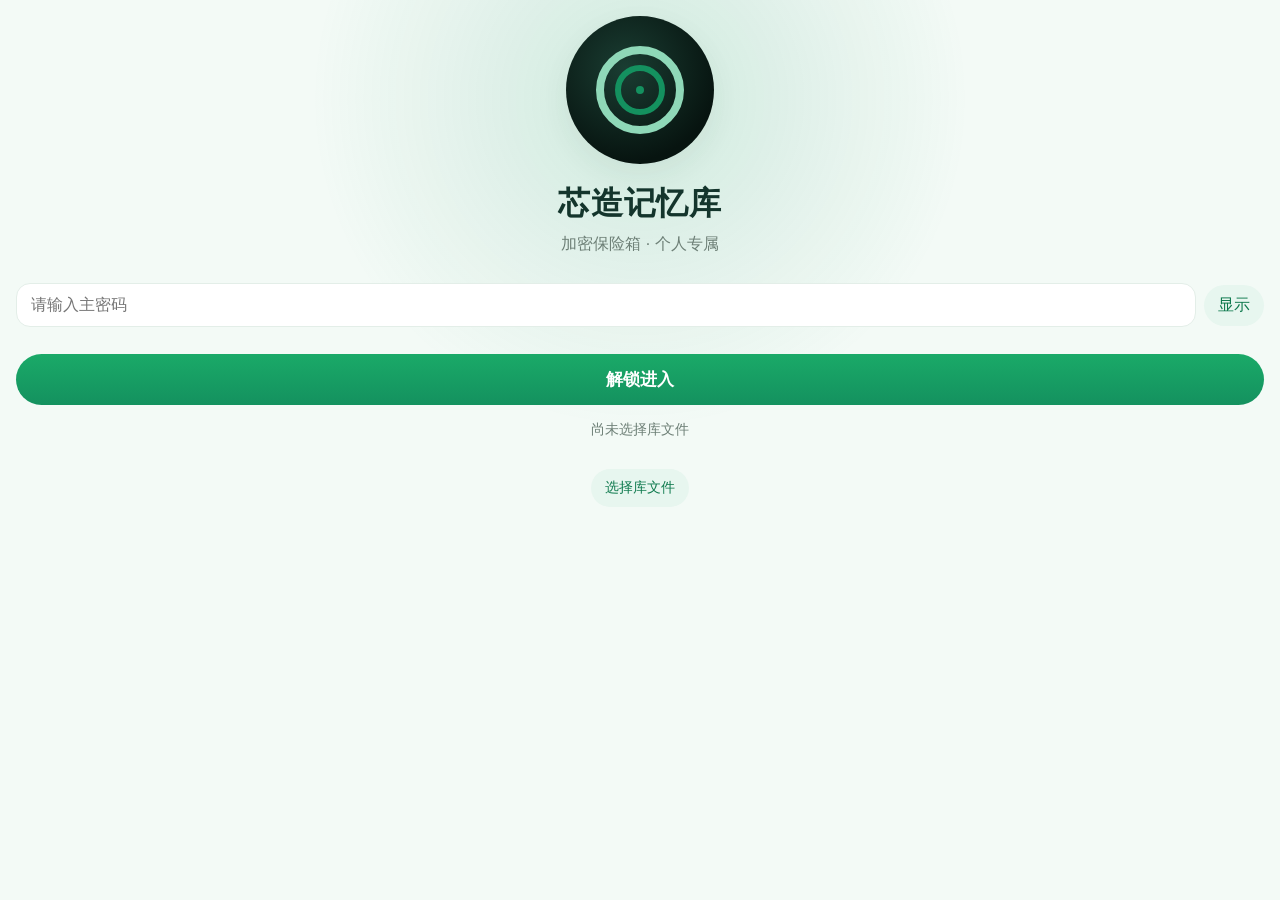
<file: mobile/index.html>
<!DOCTYPE html>
<html lang="zh-CN">
<head>
  <meta charset="UTF-8">
  <meta name="viewport" content="width=device-width, initial-scale=1, viewport-fit=cover">
  <meta name="apple-mobile-web-app-capable" content="yes">
  <meta name="theme-color" content="#f3faf6">
  <title>芯造记忆库</title>
  <link rel="manifest" href="./manifest.webmanifest">
  <link rel="stylesheet" href="./styles.css">
</head>
<body>
  <div id="app"></div>
  <input id="file" type="file" accept=".kvault,application/octet-stream" hidden>
  <script type="module" src="./app.js"></script>
</body>
</html>
</file>
<file: mobile/styles.css>
:root {
  color-scheme: light;
  --bg: #f3faf6;
  --bg-2: #e7f4ee;
  --card: #ffffff;
  --ink: #14352c;
  --muted: #6d7f76;
  --line: #e3eee8;
  --green: #14915f;
  --green-2: #0f7a4e;
  --green-soft: #e7f6ef;
  --warn: #c56a12;
  --warn-soft: #fff4e8;
  --danger: #c04545;
  --shadow: 0 10px 30px rgba(20, 70, 50, 0.06);
  --nav: 64px;
  --safe-b: env(safe-area-inset-bottom, 0px);
  --safe-t: env(safe-area-inset-top, 0px);
  font-family: "Segoe UI", "PingFang SC", "Noto Sans SC", sans-serif;
}

:root[data-theme="dark"] {
  color-scheme: dark;
  --bg: #071410;
  --bg-2: #0e221b;
  --card: #10241e;
  --ink: #e8f6ef;
  --muted: #93ab9f;
  --line: #1d3830;
  --green: #1fbf78;
  --green-2: #14915f;
  --green-soft: #143528;
  --warn: #e39a45;
  --warn-soft: #2a2116;
  --danger: #f07070;
  --shadow: 0 10px 30px rgba(0, 0, 0, 0.28);
}

@media (prefers-color-scheme: dark) {
  :root[data-theme="system"] {
    color-scheme: dark;
    --bg: #071410;
    --bg-2: #0e221b;
    --card: #10241e;
    --ink: #e8f6ef;
    --muted: #93ab9f;
    --line: #1d3830;
    --green: #1fbf78;
    --green-2: #14915f;
    --green-soft: #143528;
    --warn: #e39a45;
    --warn-soft: #2a2116;
    --danger: #f07070;
    --shadow: 0 10px 30px rgba(0, 0, 0, 0.28);
  }
}

* { box-sizing: border-box; }
html, body { margin: 0; height: 100%; }
body {
  background: var(--bg);
  color: var(--ink);
}
button, input, textarea, select { font: inherit; color: inherit; }
button { cursor: pointer; }
#app { min-height: 100%; }

.screen { min-height: 100%; padding: calc(16px + var(--safe-t)) 16px calc(24px + var(--nav) + var(--safe-b)); }
.screen.unlock {
  display: flex;
  flex-direction: column;
  justify-content: center;
  padding-bottom: calc(28px + var(--safe-b));
  background:
    radial-gradient(circle at 50% 18%, rgba(20, 145, 95, 0.16), transparent 42%),
    var(--bg);
}
.vault-mark {
  width: 148px;
  height: 148px;
  margin: 0 auto 18px;
  border-radius: 50%;
  display: grid;
  place-items: center;
  background: radial-gradient(circle at 40% 35%, #ffffff, var(--bg-2) 70%);
  box-shadow: var(--shadow);
}
:root[data-theme="dark"] .vault-mark,
:root[data-theme="system"] .vault-mark { background: radial-gradient(circle at 40% 35%, #1a3d32, #071410 72%); }
h1 { margin: 0; text-align: center; font-size: 32px; letter-spacing: 0.02em; }
.tagline { margin: 8px 0 28px; text-align: center; color: var(--muted); }
.field { display: flex; flex-direction: column; gap: 8px; margin: 12px 0; }
.field span, .label { color: var(--muted); font-size: 13px; }
.box, input[type="text"], input[type="password"], input[type="search"], input[type="date"], input[type="number"], textarea, select {
  width: 100%;
  border: 1px solid var(--line);
  background: var(--card);
  border-radius: 14px;
  padding: 12px 14px;
  outline: none;
}
textarea { min-height: 120px; resize: vertical; }
.password-row { display: flex; gap: 8px; align-items: center; }
.password-row input { flex: 1; }
.icon-btn, .text-btn, .primary, .ghost, .chip {
  border: 0;
  border-radius: 999px;
}
.icon-btn, .text-btn, .ghost {
  background: var(--green-soft);
  color: var(--green-2);
  padding: 10px 14px;
}
.primary {
  width: 100%;
  background: linear-gradient(180deg, #1aaa68, var(--green));
  color: white;
  padding: 14px 18px;
  font-size: 17px;
  font-weight: 650;
}
.primary:disabled { opacity: 0.7; }
.sync { margin-top: 16px; text-align: center; color: var(--muted); font-size: 14px; }
.error { color: var(--danger); min-height: 1.2em; text-align: center; margin: 8px 0 0; }
.brand-row { display: flex; gap: 12px; align-items: center; margin-bottom: 14px; }
.logo {
  width: 48px; height: 48px; border-radius: 14px;
  display: grid; place-items: center;
  background: var(--green); color: white; font-weight: 700;
}
.brand-row h2 { margin: 0; font-size: 20px; }
.brand-row p { margin: 2px 0 0; color: var(--muted); font-size: 13px; }
.search {
  display: flex; align-items: center; gap: 8px;
  background: var(--card); border-radius: 16px; padding: 4px 12px;
  border: 1px solid var(--line); margin-bottom: 16px;
}
.search input { border: 0; background: transparent; padding-left: 0; }
.section-h { display: flex; justify-content: space-between; align-items: baseline; margin: 8px 0 10px; }
.section-h h3 { margin: 0; font-size: 16px; }
.linkish { background: none; border: 0; color: var(--green); padding: 0; }
.hscroll { display: flex; gap: 10px; overflow-x: auto; padding-bottom: 6px; }
.rem-card, .card, .cat-card, .row-card {
  background: var(--card);
  border-radius: 16px;
  box-shadow: var(--shadow);
}
.rem-card { min-width: 210px; padding: 12px; }
.rem-card b { display: block; margin-bottom: 6px; }
.pill { display: inline-block; border-radius: 999px; padding: 2px 8px; font-size: 12px; background: var(--warn-soft); color: var(--warn); }
.grid3 { display: grid; grid-template-columns: repeat(3, 1fr); gap: 10px; }
.cat-card { padding: 12px 8px; text-align: center; border: 0; }
.cat-card strong { display: block; font-size: 13px; margin-top: 6px; }
.cat-card em { display: block; font-style: normal; color: var(--muted); font-size: 12px; }
.add-bar {
  position: sticky; bottom: calc(var(--nav) + var(--safe-b) + 8px);
  margin-top: 18px;
}
.nav {
  position: fixed; left: 0; right: 0; bottom: 0;
  height: calc(var(--nav) + var(--safe-b));
  padding-bottom: var(--safe-b);
  display: grid; grid-template-columns: repeat(4, 1fr);
  background: color-mix(in srgb, var(--card) 92%, transparent);
  border-top: 1px solid var(--line);
  backdrop-filter: blur(10px);
}
.nav button { background: none; border: 0; color: var(--muted); font-size: 12px; }
.nav button.on { color: var(--green); font-weight: 650; }
.topbar { display: flex; align-items: center; gap: 8px; margin-bottom: 12px; }
.topbar h2 { flex: 1; text-align: center; margin: 0; font-size: 18px; }
.list { display: flex; flex-direction: column; gap: 10px; }
.row-card { padding: 14px; display: flex; justify-content: space-between; gap: 12px; align-items: center; border: 0; text-align: left; width: 100%; }
.row-card small, .muted { color: var(--muted); }
.detail-head { display: flex; justify-content: space-between; gap: 8px; align-items: flex-start; }
.kv { padding: 12px 0; border-bottom: 1px solid var(--line); display: grid; grid-template-columns: 1fr auto; gap: 8px; }
.kv b { display: block; }
.actions { display: flex; gap: 8px; margin-top: 16px; }
.actions .primary { width: auto; flex: 1; }
.sheet-bg {
  position: fixed; inset: 0; background: rgba(0, 0, 0, 0.35);
  display: flex; align-items: flex-end; z-index: 5;
}
.sheet { background: var(--card); width: 100%; border-radius: 20px 20px 0 0; padding: 16px 16px calc(16px + var(--safe-b)); }
.choice { width: 100%; text-align: left; background: var(--bg); border: 0; border-radius: 14px; padding: 12px; margin-top: 8px; }
.choice b { display: block; }
.field-card { background: var(--bg); border-radius: 16px; padding: 12px; margin: 10px 0; }
.switch { display: flex; align-items: center; justify-content: space-between; }
.chips { display: flex; gap: 8px; overflow-x: auto; padding-bottom: 4px; }
.chip { background: var(--green-soft); color: var(--ink); padding: 8px 12px; white-space: nowrap; }
.chip.on { background: var(--green); color: white; }
.notice { text-align: center; color: var(--green-2); font-size: 13px; }
.seg { display: flex; gap: 8px; flex-wrap: wrap; }
.seg button.on { background: var(--green); color: white; }
</file>
